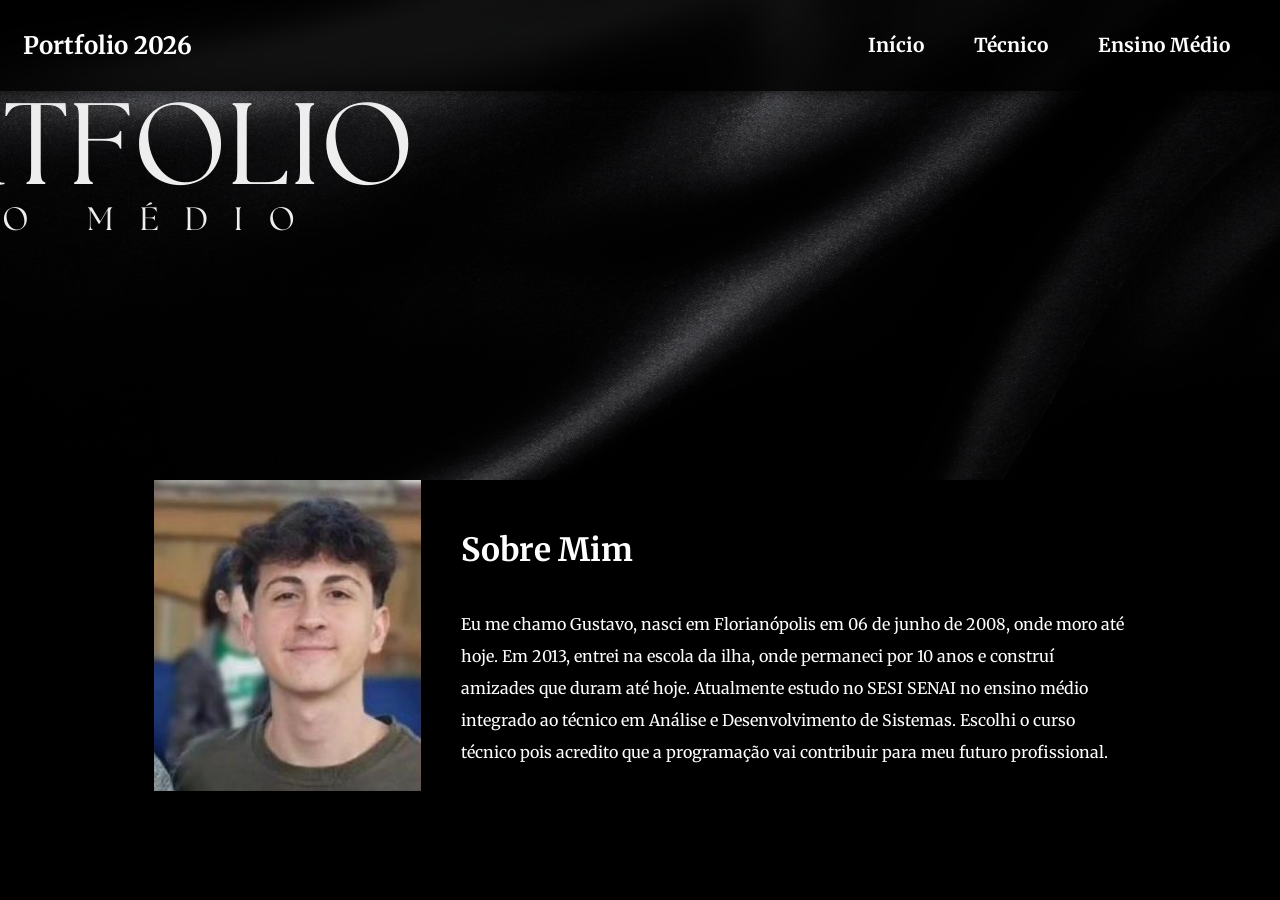
<file: index.html>
<!DOCTYPE html>
<html lang="pt-BR">
<head>
    <meta charset="UTF-8">
    <meta name="viewport" content="width=device-width, initial-scale=1.0">
    <title>Portfolio 2026</title>
    <link rel="stylesheet" href="css/index.css">
</head>
<body>

<header>
    <nav class="barra-nav">

        <h1 class="titulo-nav">Portfolio 2026</h1>

        <div class="menu-nav">

            <div class="item-menu">
                <a href="index.html" class="botao-menu link-menu">Início</a>
            </div>

            <div class="item-menu">
                <button class="botao-menu">Técnico</button>
                <ul class="menu-drop">
                    <li><a href="tecnico-1trim.html#1trim">1º Tri</a></li>
                    <li><a href="tecnico-1trim.html#2trim">2º Tri</a></li>
                    <li><a href="#">3º Tri</a></li>
                </ul>
            </div>

            <div class="item-menu">
                <button class="botao-menu">Ensino Médio</button>
                <ul class="menu-drop">
                    <li><a href="humanas.html">Humanas</a></li>
                    <li><a href="natureza.html">Natureza</a></li>
                    <li><a href="matematica.html">Matemática</a></li>
                    <li><a href="linguagens.html">Linguagens</a></li>
                </ul>
            </div>

        </div>

    </nav>
</header>

<div class="seçao1">

    <div class="retrato-img">
        <img src="imagens/retrato.jpg" alt="">
    </div>

    <div class="seçao1-texto">
        <h2>Sobre Mim</h2>
        <p>
            Eu me chamo Gustavo, nasci em Florianópolis em 06 de junho de 2008, onde moro até hoje.
            Em 2013, entrei na escola da ilha, onde permaneci por 10 anos e construí amizades que
            duram até hoje. Atualmente estudo no SESI SENAI no ensino médio integrado ao técnico
            em Análise e Desenvolvimento de Sistemas. Escolhi o curso técnico pois acredito que
            a programação vai contribuir para meu futuro profissional.
        </p>
    </div>

</div>

<script src="script.js"></script>
</body>
</html>
</file>
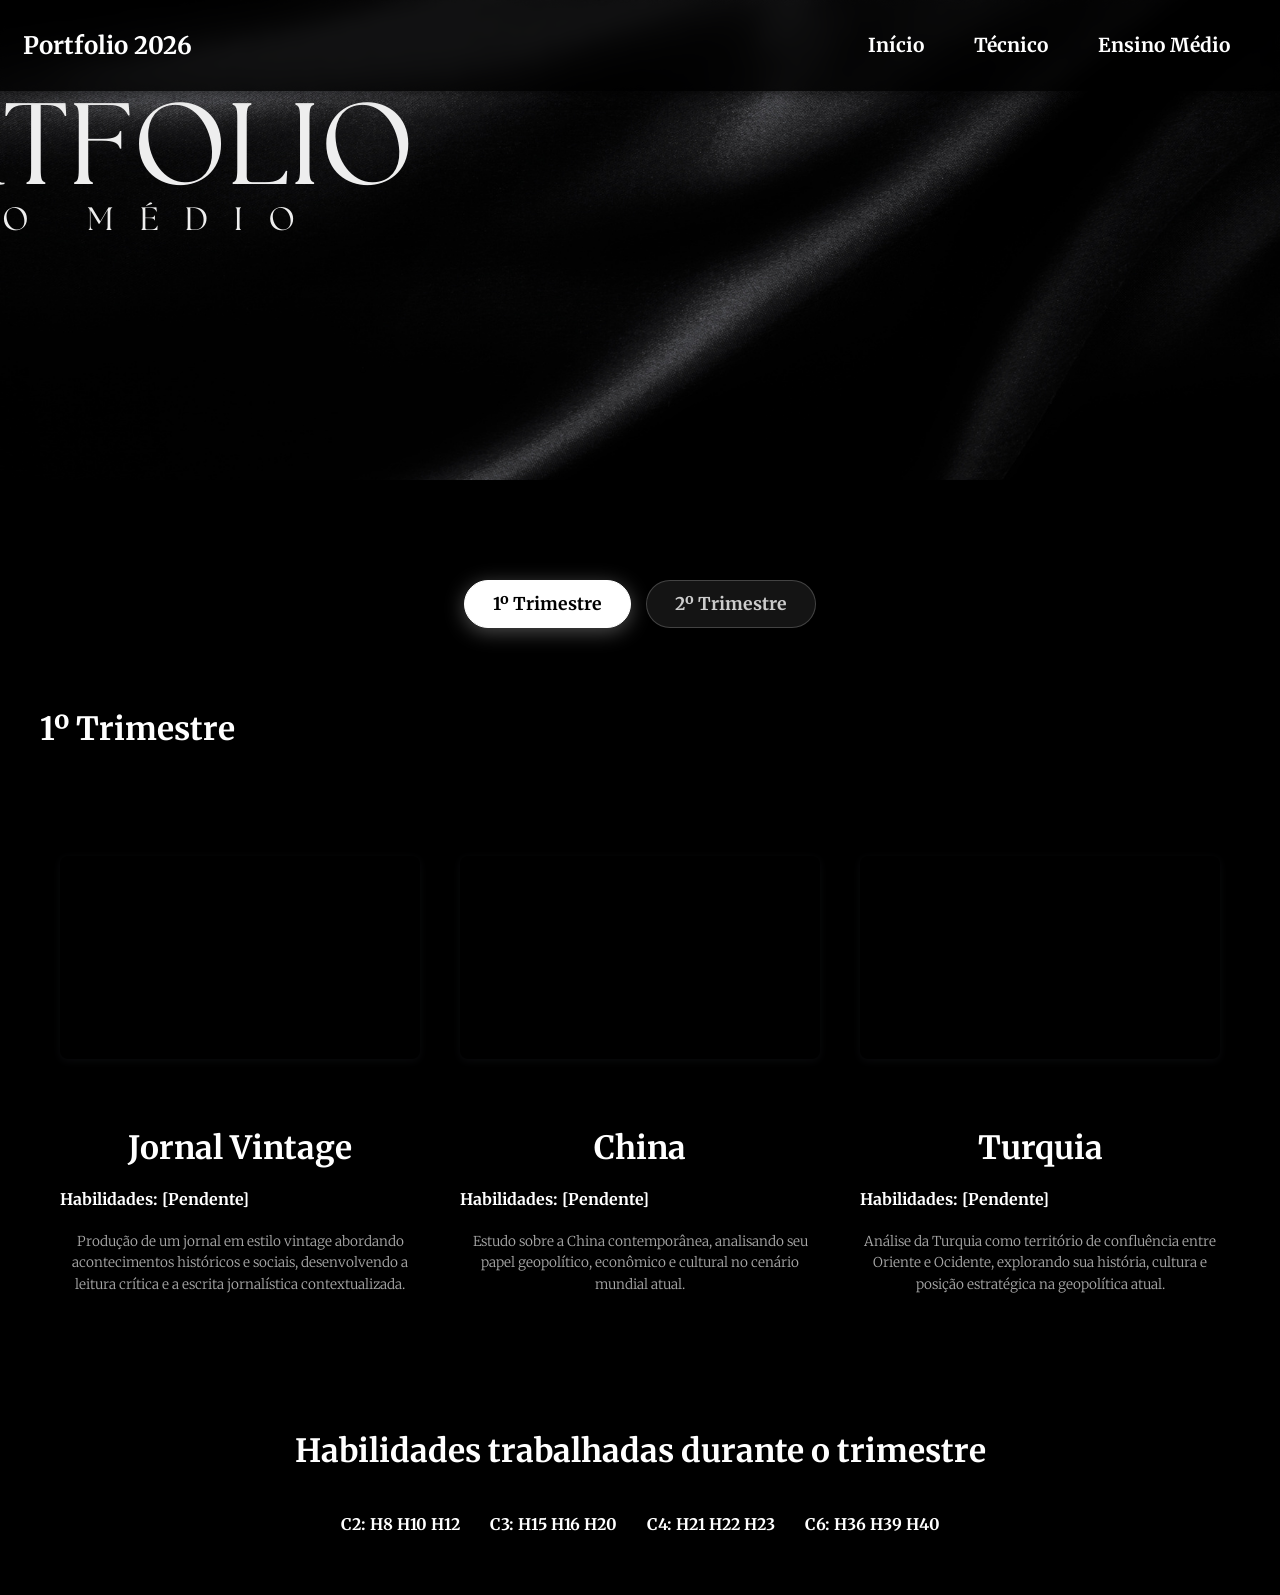
<file: humanas.html>
<!DOCTYPE html>
<html lang="pt-BR">
<head>
    <meta charset="UTF-8">
    <meta name="viewport" content="width=device-width, initial-scale=1.0">
    <title>Portfolio 2026</title>
    <link rel="stylesheet" href="css/materias.css">
</head>
<body>

<header class="topo">
    <nav class="barra-nav">

        <h1 class="titulo-nav">Portfolio 2026</h1>

        <div class="menu-nav">

            <div class="item-menu">
                <a href="index.html" class="botao-menu link-menu">Início</a>
            </div>

            <div class="item-menu">
                <button class="botao-menu">Técnico</button>
                <ul class="menu-drop">
                    <li><a href="tecnico-1trim.html#1trim">1º Tri</a></li>
                    <li><a href="tecnico-1trim.html#2trim">2º Tri</a></li>
                    <li><a href="#">3º Tri</a></li>
                </ul>
            </div>

            <div class="item-menu">
                <button class="botao-menu">Ensino Médio</button>
                <ul class="menu-drop">
                    <li><a href="humanas.html">Humanas</a></li>
                    <li><a href="natureza.html">Natureza</a></li>
                    <li><a href="matematica.html">Matemática</a></li>
                    <li><a href="linguagens.html">Linguagens</a></li>
                </ul>
            </div>

        </div>

    </nav>
</header>

<div class="botoes-trimestre">
    <button class="btn-trimestre ativo" data-trim="1trim" onclick="alternarTrimestre('1trim')">1º Trimestre</button>
    <button class="btn-trimestre" data-trim="2trim" onclick="alternarTrimestre('2trim')">2º Trimestre</button>
</div>

<div id="1trim" class="secao1 conteudo-trimestre ativo">

    <H1 class="secao1-title">1º Trimestre</H1>
    <div class="div-card-flex">

        <div class="card-atividade">
            <div class="atividade-preview">
                <div style="position: relative; width: 100%; height: 0; padding-top: 56.2500%;
                    padding-bottom: 0; box-shadow: 0 2px 8px 0 rgba(63,69,81,0.16); margin-top: 1.6em; margin-bottom: 0.9em; overflow: hidden;
                    border-radius: 8px; will-change: transform;">
                    <iframe loading="lazy" style="position: absolute; width: 100%; height: 100%; top: 0; left: 0; border: none; padding: 0;margin: 0;"
                        src="https://www.canva.com/design/DAHFtKxOrnc/ECmXqIHGo4bfLCRJ1IOGrw/view?embed" allowfullscreen="allowfullscreen" allow="fullscreen">
                    </iframe>
                </div>
            </div>  

            <h1 class="atividade-title">Jornal Vintage</h1>
            <h4 class="atividade-habilidades">Habilidades: [Pendente]</h4>
            <p class="atividade-descricao">Produção de um jornal em estilo vintage abordando acontecimentos históricos e sociais, desenvolvendo a leitura crítica e a escrita jornalística contextualizada.</p>
        </div>

        <div class="card-atividade">
            <div class="atividade-preview">
                <div style="position: relative; width: 100%; height: 0; padding-top: 56.2500%;
                    padding-bottom: 0; box-shadow: 0 2px 8px 0 rgba(63,69,81,0.16); margin-top: 1.6em; margin-bottom: 0.9em; overflow: hidden;
                    border-radius: 8px; will-change: transform;">
                    <iframe loading="lazy" style="position: absolute; width: 100%; height: 100%; top: 0; left: 0; border: none; padding: 0;margin: 0;"
                        src="https://www.canva.com/design/DAHET1Otb-g/S5PzfRVeLGZhXEax3CDQCg/view?embed" allowfullscreen="allowfullscreen" allow="fullscreen">
                    </iframe>
                </div>
            </div>  

            <h1 class="atividade-title">China</h1>
            <h4 class="atividade-habilidades">Habilidades: [Pendente]</h4>
            <p class="atividade-descricao">Estudo sobre a China contemporânea, analisando seu papel geopolítico, econômico e cultural no cenário mundial atual.</p>
        </div>

        <div class="card-atividade">
            <div class="atividade-preview">
                <div style="position: relative; width: 100%; height: 0; padding-top: 56.2500%;
                    padding-bottom: 0; box-shadow: 0 2px 8px 0 rgba(63,69,81,0.16); margin-top: 1.6em; margin-bottom: 0.9em; overflow: hidden;
                    border-radius: 8px; will-change: transform;">
                    <iframe loading="lazy" style="position: absolute; width: 100%; height: 100%; top: 0; left: 0; border: none; padding: 0;margin: 0;"
                        src="https://www.canva.com/design/DAHBHKt0yrU/Rjxf-1J1WYJXRf50hJtH-A/view?embed" allowfullscreen="allowfullscreen" allow="fullscreen">
                    </iframe>
                </div>
            </div>  

            <h1 class="atividade-title">Turquia</h1>
            <h4 class="atividade-habilidades">Habilidades: [Pendente]</h4>
            <p class="atividade-descricao">Análise da Turquia como território de confluência entre Oriente e Ocidente, explorando sua história, cultura e posição estratégica na geopolítica atual.</p>
        </div>

    </div>

    <div class="habilidades-container" style="text-align: center; margin-top: 40px;">
        <h1 class="secao1-title" style="text-align: center; width: 100%;">Habilidades trabalhadas durante o trimestre</h1>
        <div style="display: flex; justify-content: center; gap: 30px; flex-wrap: wrap;">
            <h4 class="atividade-habilidades">C2: H8 H10 H12</h4>
            <h4 class="atividade-habilidades">C3: H15 H16 H20</h4>
            <h4 class="atividade-habilidades">C4: H21 H22 H23</h4>
            <h4 class="atividade-habilidades">C6: H36 H39 H40</h4>
        </div>
    </div>
    
</div>

<div id="2trim" class="secao1 conteudo-trimestre">

    <H1 class="secao1-title">2º Trimestre</H1>
    <div class="div-card-flex">

        <div class="card-atividade">
            <div class="atividade-preview">
                <div style="position: relative; width: 100%; height: 0; padding-top: 56.2500%;
                    padding-bottom: 0; box-shadow: 0 2px 8px 0 rgba(63,69,81,0.16); margin-top: 1.6em; margin-bottom: 0.9em; overflow: hidden;
                    border-radius: 8px; will-change: transform;">
                    <iframe loading="lazy" style="position: absolute; width: 100%; height: 100%; top: 0; left: 0; border: none; padding: 0;margin: 0;"
                        src="https://www.canva.com/design/DAHJu8utPec/OpojvL9YUVkGuH8yeg4rGg/view?embed" allowfullscreen="allowfullscreen" allow="fullscreen">
                    </iframe>
                </div>
            </div>  

            <h1 class="atividade-title">Cinema e Totalitarismo</h1>
            <h4 class="atividade-habilidades">Habilidades: H10, H22, H26, H27</h4>
        </div>

        <div class="card-atividade">
            <div class="atividade-preview">
                <div style="position: relative; width: 100%; height: 0; padding-top: 56.2500%;
                    padding-bottom: 0; box-shadow: 0 2px 8px 0 rgba(63,69,81,0.16); margin-top: 1.6em; margin-bottom: 0.9em; overflow: hidden;
                    border-radius: 8px; will-change: transform;">
                    <iframe loading="lazy" style="position: absolute; width: 100%; height: 100%; top: 0; left: 0; border: none; padding: 0;margin: 0;"
                        src="https://www.canva.com/design/DAHT4nDldAA/S7tOqW0bhEuk_6XEpHBqog/view?embed" allowfullscreen="allowfullscreen" allow="fullscreen">
                    </iframe>
                </div>
            </div>  

            <h1 class="atividade-title">Dossiê Histórico: Blitzkrieg</h1>
            <h4 class="atividade-habilidades">Habilidades: Não mencionado</h4>
        </div>

        <div class="card-atividade">
            <div class="atividade-preview">
                <div style="position: relative; width: 100%; height: 0; padding-top: 56.2500%;
                    padding-bottom: 0; box-shadow: 0 2px 8px 0 rgba(63,69,81,0.16); margin-top: 1.6em; margin-bottom: 0.9em; overflow: hidden;
                    border-radius: 8px; will-change: transform;">
                    <iframe loading="lazy" style="position: absolute; width: 100%; height: 100%; top: 0; left: 0; border: none; padding: 0;margin: 0;"
                        src="https://www.canva.com/design/DAHNA4-uoAs/UTx6Bqvv1ZOo2TZCRl_q_Q/view?embed" allowfullscreen="allowfullscreen" allow="fullscreen">
                    </iframe>
                </div>
            </div>  

            <h1 class="atividade-title">Desumanização dos Idosos</h1>
            <h4 class="atividade-habilidades">Habilidades: Não mencionado</h4>
        </div>

    </div>

    <div class="habilidades-container" style="text-align: center; margin-top: 40px;">
        <h1 class="secao1-title" style="text-align: center; width: 100%;">Habilidades trabalhadas durante o trimestre</h1>
        <div style="display: flex; justify-content: center; gap: 30px; flex-wrap: wrap;">
            <h4 class="atividade-habilidades">H10, H22, H26, H27</h4>
        </div>
    </div>
    
</div>


<script src="script.js"></script>
</body>
</html>
</file>
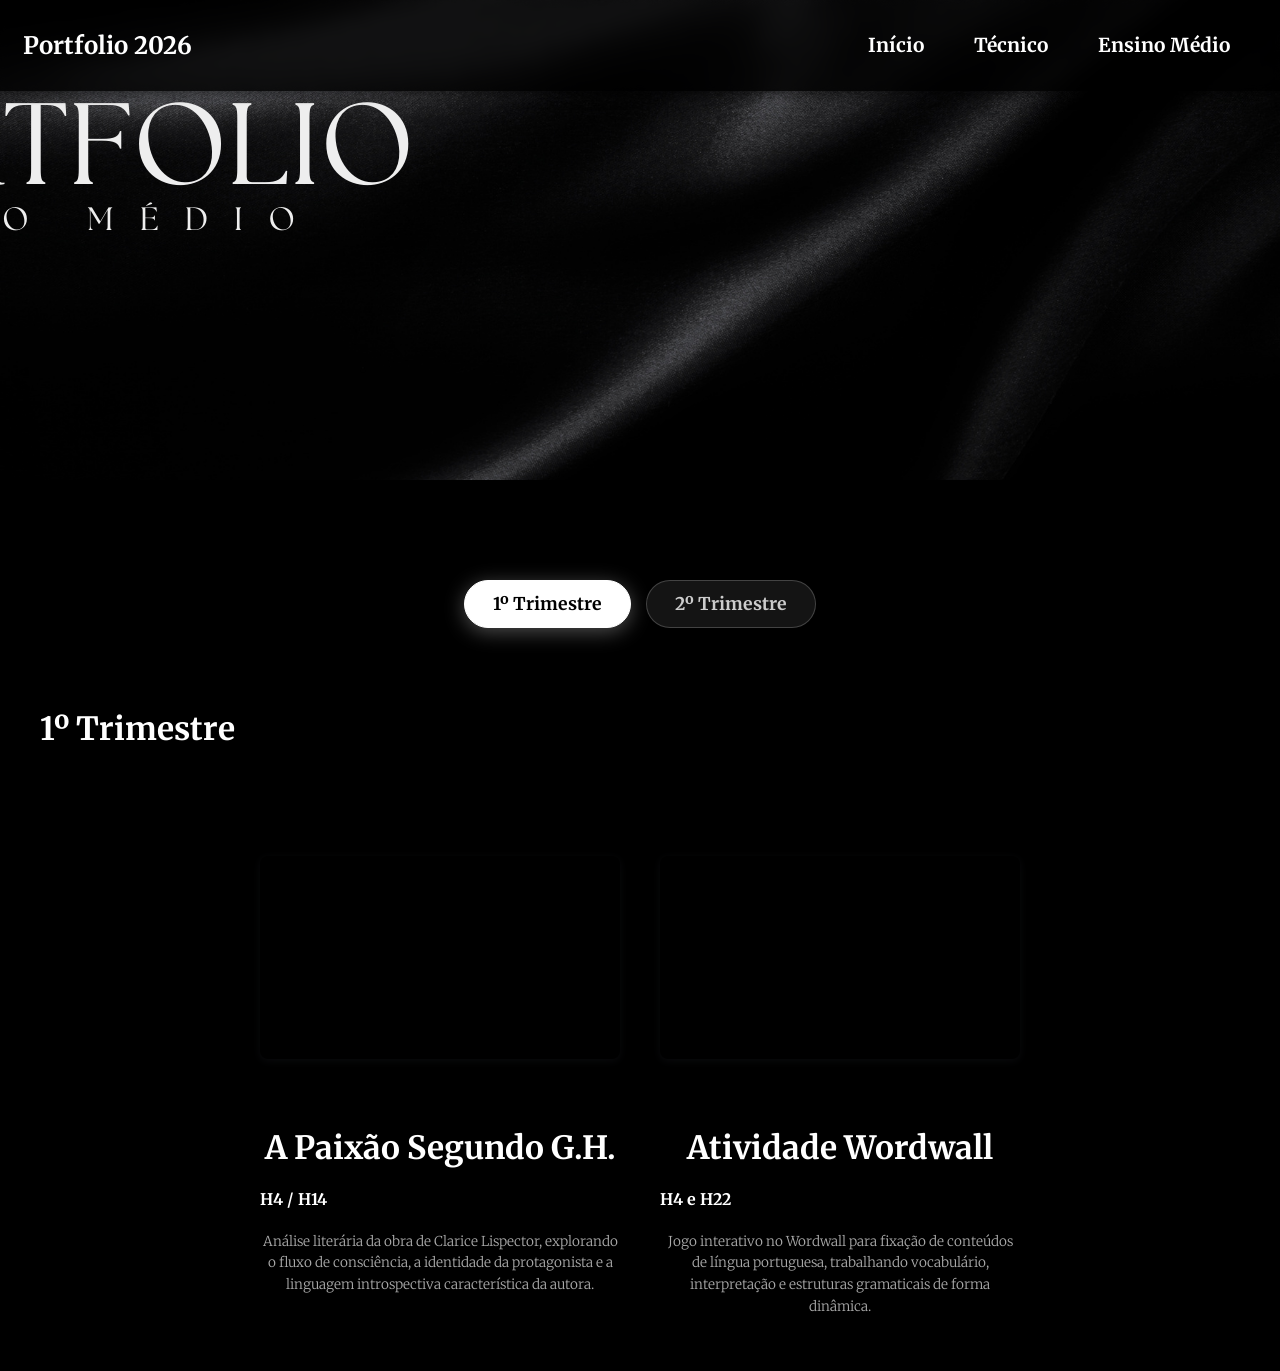
<file: linguagens.html>
<!DOCTYPE html>
<html lang="pt-BR">
<head>
    <meta charset="UTF-8">
    <meta name="viewport" content="width=device-width, initial-scale=1.0">
    <title>Portfolio 2026</title>
    <link rel="stylesheet" href="css/materias.css">
</head>
<body>

<header class="topo">
    <nav class="barra-nav">

        <h1 class="titulo-nav">Portfolio 2026</h1>

        <div class="menu-nav">

            <div class="item-menu">
                <a href="index.html" class="botao-menu link-menu">Início</a>
            </div>

            <div class="item-menu">
                <button class="botao-menu">Técnico</button>
                <ul class="menu-drop">
                    <li><a href="tecnico-1trim.html#1trim">1º Tri</a></li>
                    <li><a href="tecnico-1trim.html#2trim">2º Tri</a></li>
                    <li><a href="#">3º Tri</a></li>
                </ul>
            </div>

            <div class="item-menu">
                <button class="botao-menu">Ensino Médio</button>
                <ul class="menu-drop">
                    <li><a href="humanas.html">Humanas</a></li>
                    <li><a href="natureza.html">Natureza</a></li>
                    <li><a href="matematica.html">Matemática</a></li>
                    <li><a href="linguagens.html">Linguagens</a></li>
                </ul>
            </div>

        </div>

    </nav>
</header>

<div class="botoes-trimestre">
    <button class="btn-trimestre ativo" data-trim="1trim" onclick="alternarTrimestre('1trim')">1º Trimestre</button>
    <button class="btn-trimestre" data-trim="2trim" onclick="alternarTrimestre('2trim')">2º Trimestre</button>
</div>

<div id="1trim" class="secao1 conteudo-trimestre ativo">

    <H1 class="secao1-title">1º Trimestre</H1>
    <div class="div-card-flex">

        <div class="card-atividade">
            <div class="atividade-preview">
                <div style="position: relative; width: 100%; height: 0; padding-top: 56.2500%;
                    padding-bottom: 0; box-shadow: 0 2px 8px 0 rgba(63,69,81,0.16); margin-top: 1.6em; margin-bottom: 0.9em; overflow: hidden;
                    border-radius: 8px; will-change: transform;">
                    <iframe loading="lazy" style="position: absolute; width: 100%; height: 100%; top: 0; left: 0; border: none; padding: 0;margin: 0;"
                        src="https://prezi.com/p/embed/WyBWEv51o7Ne7dY4jYGp/" allowfullscreen="allowfullscreen" allow="fullscreen">
                    </iframe>
                </div>
            </div>  

            <h1 class="atividade-title">A Paixão Segundo G.H.</h1>
            <h4 class="atividade-habilidades">H4 / H14</h4>
            <p class="atividade-descricao">Análise literária da obra de Clarice Lispector, explorando o fluxo de consciência, a identidade da protagonista e a linguagem introspectiva característica da autora.</p>
        </div>

        <div class="card-atividade">
            <div class="atividade-preview">
                <div style="position: relative; width: 100%; height: 0; padding-top: 56.2500%;
                    padding-bottom: 0; box-shadow: 0 2px 8px 0 rgba(63,69,81,0.16); margin-top: 1.6em; margin-bottom: 0.9em; overflow: hidden;
                    border-radius: 8px; will-change: transform;">
                    <iframe loading="lazy" style="position: absolute; width: 100%; height: 100%; top: 0; left: 0; border: none; padding: 0;margin: 0;"
                        src="https://wordwall.net/pt/embed/b580bd06ac784914b9e02abc6f5c4dc8?themeId=1&templateId=3&fontStackId=0" allowfullscreen="allowfullscreen" allow="fullscreen">
                    </iframe>
                </div>
            </div>
            
            <h1 class="atividade-title">Atividade Wordwall</h1>
            <h4 class="atividade-habilidades">H4 e H22</h4>
            <p class="atividade-descricao">Jogo interativo no Wordwall para fixação de conteúdos de língua portuguesa, trabalhando vocabulário, interpretação e estruturas gramaticais de forma dinâmica.</p>
        </div>

    </div>
    
</div>

<div id="2trim" class="secao1 conteudo-trimestre">

    <H1 class="secao1-title">2º Trimestre</H1>
    <div class="div-card-flex">

        <div class="card-atividade">
            <div class="atividade-preview">
                <div style="position: relative; width: 100%; height: 0; padding-top: 56.2500%;
                    padding-bottom: 0; box-shadow: 0 2px 8px 0 rgba(63,69,81,0.16); margin-top: 1.6em; margin-bottom: 0.9em; overflow: hidden;
                    border-radius: 8px; will-change: transform;">
                    <iframe loading="lazy" style="position: absolute; width: 100%; height: 100%; top: 0; left: 0; border: none; padding: 0;margin: 0;"
                        src="https://www.canva.com/design/DAHKw-Uoar4/z2ATAQeM3hH3eMClzwdSlg/view?embed" allowfullscreen="allowfullscreen" allow="fullscreen">
                    </iframe>
                </div>
            </div>  

            <h1 class="atividade-title">Videomanifesto</h1>
            <h4 class="atividade-habilidades">Habilidades: H3</h4>
            <p class="atividade-descricao">Criação de um manifesto contemporâneo em vídeo sobre temas atuais de relevância social, transformando reflexões e posicionamentos críticos em uma produção audiovisual.</p>
        </div>

        <div class="card-atividade">
            <div class="atividade-preview" style="margin-top: 1.6em; margin-bottom: 0.9em; box-shadow: 0 2px 8px 0 rgba(63,69,81,0.16); border-radius: 8px; overflow: hidden; height: 202px; background: linear-gradient(135deg, #1e2430 0%, #11151c 100%); display: flex; flex-direction: column; align-items: center; justify-content: center; border: 1px solid rgba(255,255,255,0.1);">
                <span style="color: #94a3b8; font-size: 0.85em; font-weight: bold; margin-bottom: 12px; text-transform: uppercase; letter-spacing: 1px;">Desempenho na Redação</span>
                <div style="background: rgba(255,255,255,0.95); padding: 10px 22px; border-radius: 30px; box-shadow: 0 4px 15px rgba(0,0,0,0.3); display: flex; align-items: center; justify-content: center;">
                    <img src="imagens/redacao-enem.png" alt="Nota Redação Modelo ENEM 800/1000" style="max-height: 48px; width: auto; display: block;">
                </div>
                <span style="color: #4ade80; font-size: 0.85em; font-weight: bold; margin-top: 12px;">Pontuação: 800 / 1000</span>
            </div>  

            <h1 class="atividade-title">Redação Modelo ENEM</h1>
            <h4 class="atividade-habilidades">Habilidades: H22</h4>
            <p class="atividade-descricao">Produção de texto dissertativo-argumentativo estruturado nos critérios e competências avaliativas do ENEM, desenvolvendo argumentação consistente e proposta de intervenção detalhada.</p>
        </div>

        <div class="card-atividade">
            <div class="atividade-preview" style="height: auto;">
                <div style="position: relative; width: 100%; height: 0; padding-top: 100.0000%;
                    padding-bottom: 0; box-shadow: 0 2px 8px 0 rgba(63,69,81,0.16); margin-top: 1.6em; margin-bottom: 0.9em; overflow: hidden;
                    border-radius: 8px; will-change: transform;">
                    <iframe loading="lazy" style="position: absolute; width: 100%; height: 100%; top: 0; left: 0; border: none; padding: 0;margin: 0;"
                        src="https://www.canva.com/design/DAHTlhQuY2s/CwT_xGHX03KLbVNCMYv1aw/view?embed" allowfullscreen="allowfullscreen" allow="fullscreen">
                    </iframe>
                </div>
            </div>  

            <h1 class="atividade-title">Inglês: "Que tipo de arte você consome?"</h1>
            <h4 class="atividade-habilidades">Habilidades: H25</h4>
            <p class="atividade-descricao">Atividade e apresentação em língua inglesa explorando preferências culturais e manifestações artísticas contemporâneas, desenvolvendo vocabulário e expressão oral.</p>
        </div>

    </div>
    
</div>


<script src="script.js"></script>
</body>
</html>
</file>
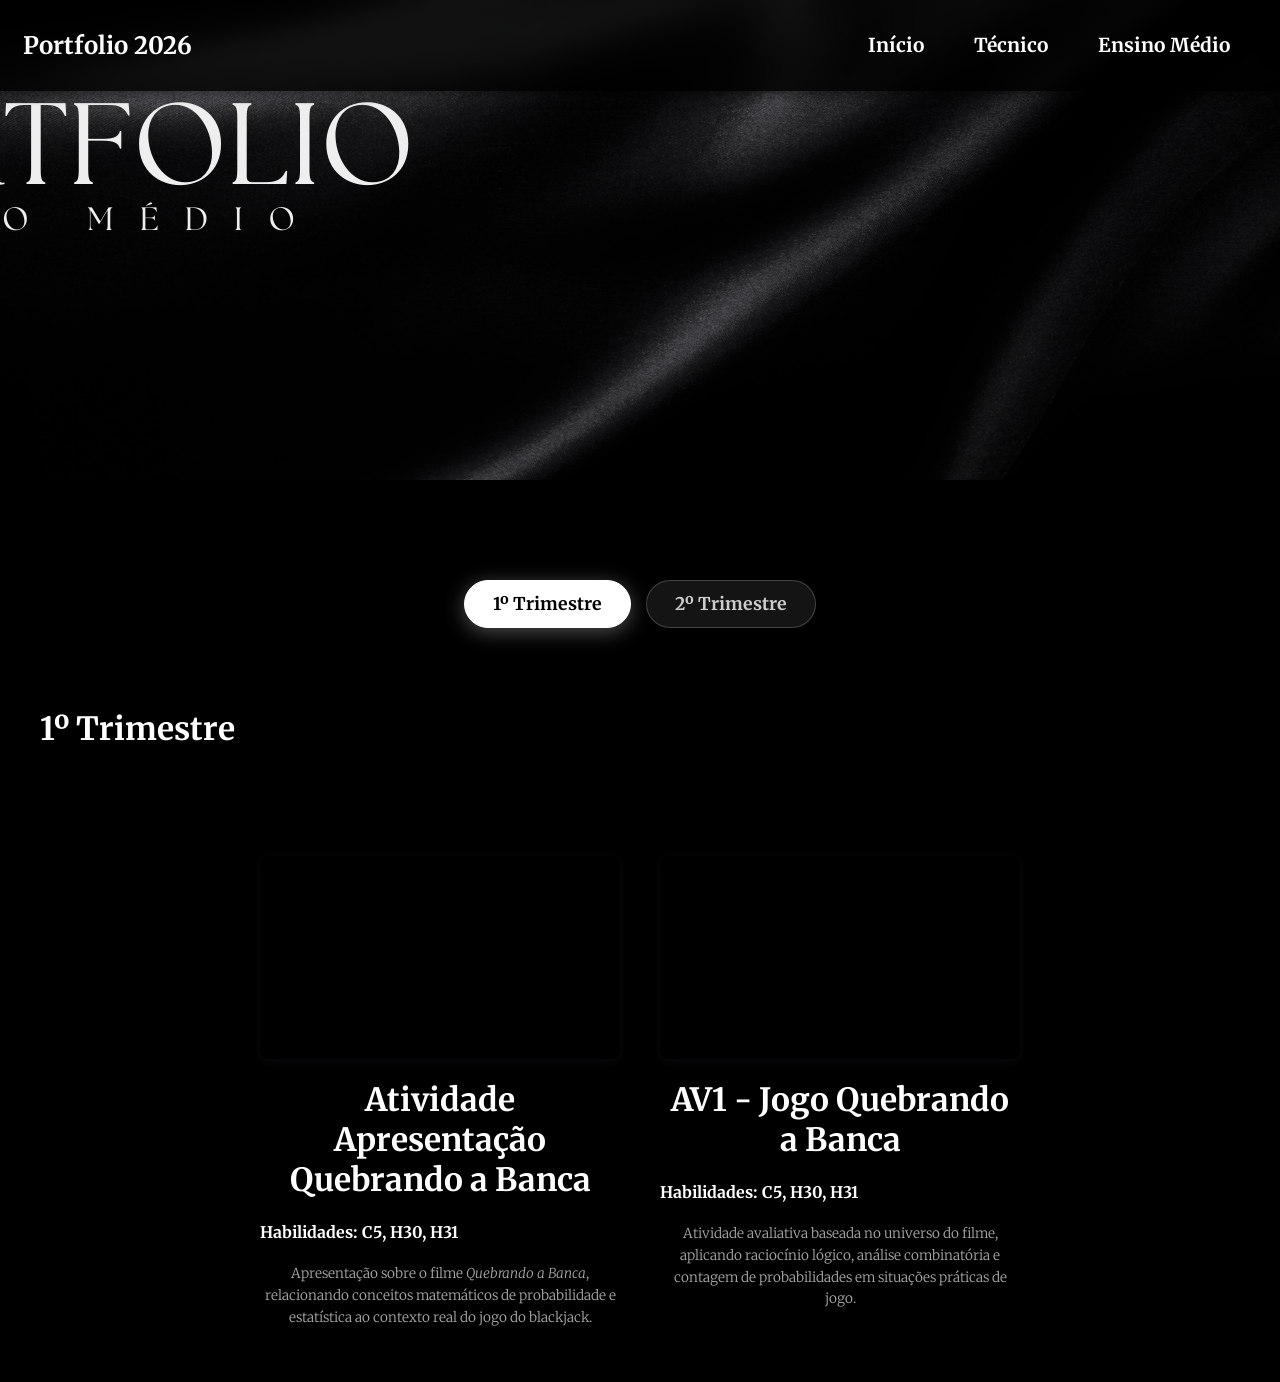
<file: matematica.html>
<!DOCTYPE html>
<html lang="pt-BR">
<head>
    <meta charset="UTF-8">
    <meta name="viewport" content="width=device-width, initial-scale=1.0">
    <title>Portfolio 2026</title>
    <link rel="stylesheet" href="css/materias.css">
</head>
<body>

<header class="topo">
    <nav class="barra-nav">

        <h1 class="titulo-nav">Portfolio 2026</h1>

        <div class="menu-nav">

            <div class="item-menu">
                <a href="index.html" class="botao-menu link-menu">Início</a>
            </div>

            <div class="item-menu">
                <button class="botao-menu">Técnico</button>
                <ul class="menu-drop">
                    <li><a href="tecnico-1trim.html#1trim">1º Tri</a></li>
                    <li><a href="tecnico-1trim.html#2trim">2º Tri</a></li>
                    <li><a href="#">3º Tri</a></li>
                </ul>
            </div>

            <div class="item-menu">
                <button class="botao-menu">Ensino Médio</button>
                <ul class="menu-drop">
                    <li><a href="humanas.html">Humanas</a></li>
                    <li><a href="natureza.html">Natureza</a></li>
                    <li><a href="matematica.html">Matemática</a></li>
                    <li><a href="linguagens.html">Linguagens</a></li>
                </ul>
            </div>

        </div>

    </nav>
</header>

<div class="botoes-trimestre">
    <button class="btn-trimestre ativo" data-trim="1trim" onclick="alternarTrimestre('1trim')">1º Trimestre</button>
    <button class="btn-trimestre" data-trim="2trim" onclick="alternarTrimestre('2trim')">2º Trimestre</button>
</div>

<div id="1trim" class="secao1 conteudo-trimestre ativo">

    <H1 class="secao1-title">1º Trimestre</H1>
    <div class="div-card-flex">

        <div class="card-atividade">
            <div class="atividade-preview" style="position: relative; width: 100%; height: 0; padding-top: 56.2500%; padding-bottom: 0; box-shadow: 0 2px 8px 0 rgba(63,69,81,0.16); margin-top: 1.6em; margin-bottom: 0.9em; overflow: hidden; border-radius: 8px; will-change: transform;">
                <iframe loading="lazy" style="position: absolute; width: 100%; height: 100%; top: 0; left: 0; border: none; padding: 0; margin: 0;"
                    src="https://www.canva.com/design/DAHHBHvYKWY/JEnXx2cLpBYjiaGHa0CPzA/view?embed" allowfullscreen="allowfullscreen" allow="fullscreen">
                </iframe>
            </div>

            <h1 class="atividade-title">Atividade Apresentação Quebrando a Banca</h1>
            <h4 class="atividade-habilidades">Habilidades: C5, H30, H31</h4>
            <p class="atividade-descricao">Apresentação sobre o filme <em>Quebrando a Banca</em>, relacionando conceitos matemáticos de probabilidade e estatística ao contexto real do jogo do blackjack.</p>
        </div>

        <div class="card-atividade">
            <div class="atividade-preview" style="position: relative; width: 100%; height: 0; padding-top: 56.2500%; padding-bottom: 0; box-shadow: 0 2px 8px 0 rgba(63,69,81,0.16); margin-top: 1.6em; margin-bottom: 0.9em; overflow: hidden; border-radius: 8px; will-change: transform;">
                <iframe loading="lazy" style="position: absolute; width: 100%; height: 100%; top: 0; left: 0; border: none; padding: 0; margin: 0;"
                    src="https://www.canva.com/design/DAHJ7UeoxR8/d1uYZODWNQuXEvV__W56BA/view?embed" allowfullscreen="allowfullscreen" allow="fullscreen">
                </iframe>
            </div>

            <h1 class="atividade-title">AV1 - Jogo Quebrando a Banca</h1>
            <h4 class="atividade-habilidades">Habilidades: C5, H30, H31</h4>
            <p class="atividade-descricao">Atividade avaliativa baseada no universo do filme, aplicando raciocínio lógico, análise combinatória e contagem de probabilidades em situações práticas de jogo.</p>
        </div>

    </div>
    
</div>

<div id="2trim" class="secao1 conteudo-trimestre">

    <H1 class="secao1-title">2º Trimestre</H1>
    <div class="div-card-flex">

        <div class="card-atividade">
            <div class="atividade-preview">
                <div style="position: relative; width: 100%; height: 0; padding-top: 56.2500%;
                    padding-bottom: 0; box-shadow: 0 2px 8px 0 rgba(63,69,81,0.16); margin-top: 1.6em; margin-bottom: 0.9em; overflow: hidden;
                    border-radius: 8px; will-change: transform;">
                    <iframe loading="lazy" style="position: absolute; width: 100%; height: 100%; top: 0; left: 0; border: none; padding: 0;margin: 0;"
                        src="https://www.canva.com/design/DAHTlShWgRI/obp09D997BZm6TTVACIxCQ/view?embed" allowfullscreen="allowfullscreen" allow="fullscreen">
                    </iframe>
                </div>
            </div>  

            <h1 class="atividade-title">Detetives de Dados: Transporte Público</h1>
            <h4 class="atividade-habilidades">Habilidades: C4: H27, H28, H29</h4>
            <p class="atividade-descricao">Pesquisa e análise estatística sobre as opiniões da comunidade a respeito do transporte público, aplicando coleta, organização e interpretação de dados.</p>
        </div>

    </div>
    
</div>


<script src="script.js"></script>
</body>
</html>
</file>
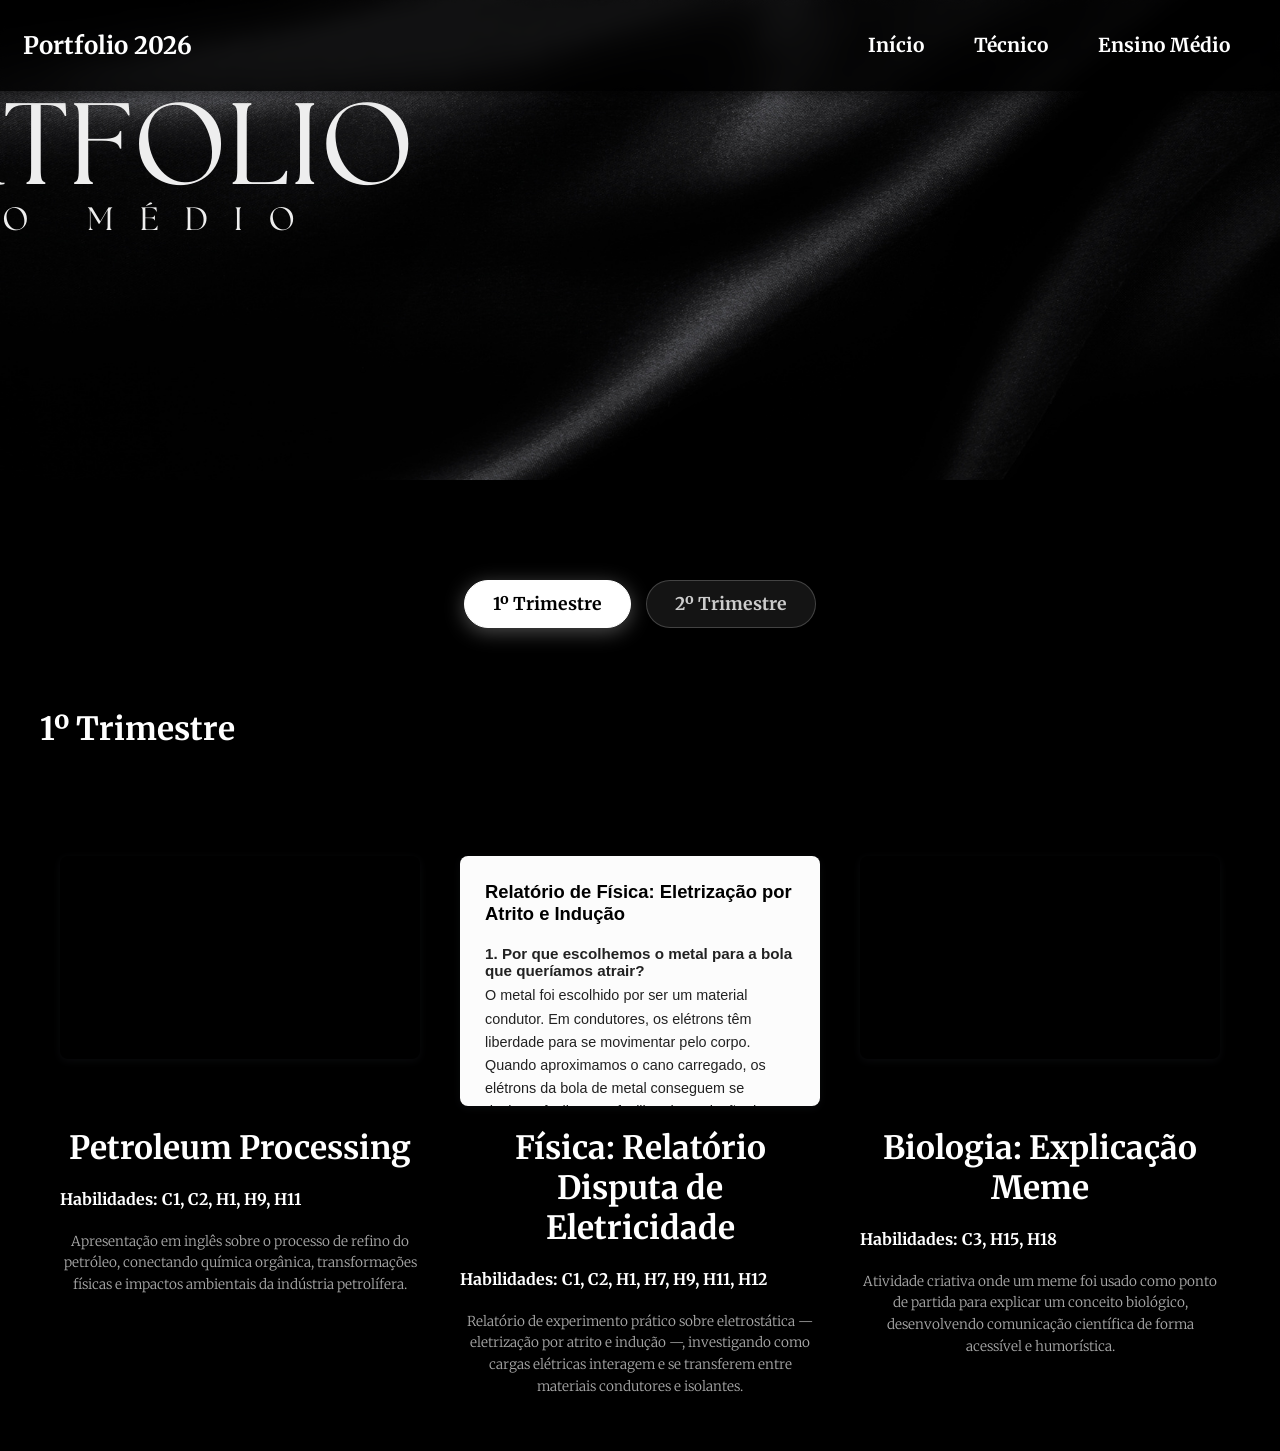
<file: natureza.html>
<!DOCTYPE html>
<html lang="pt-BR">
<head>
    <meta charset="UTF-8">
    <meta name="viewport" content="width=device-width, initial-scale=1.0">
    <title>Portfolio 2026</title>
    <link rel="stylesheet" href="css/materias.css">
</head>
<body>

<header class="topo">
    <nav class="barra-nav">

        <h1 class="titulo-nav">Portfolio 2026</h1>

        <div class="menu-nav">

            <div class="item-menu">
                <a href="index.html" class="botao-menu link-menu">Início</a>
            </div>

            <div class="item-menu">
                <button class="botao-menu">Técnico</button>
                <ul class="menu-drop">
                    <li><a href="tecnico-1trim.html#1trim">1º Tri</a></li>
                    <li><a href="tecnico-1trim.html#2trim">2º Tri</a></li>
                    <li><a href="#">3º Tri</a></li>
                </ul>
            </div>

            <div class="item-menu">
                <button class="botao-menu">Ensino Médio</button>
                <ul class="menu-drop">
                    <li><a href="humanas.html">Humanas</a></li>
                    <li><a href="natureza.html">Natureza</a></li>
                    <li><a href="matematica.html">Matemática</a></li>
                    <li><a href="linguagens.html">Linguagens</a></li>
                </ul>
            </div>

        </div>

    </nav>
</header>

<div class="botoes-trimestre">
    <button class="btn-trimestre ativo" data-trim="1trim" onclick="alternarTrimestre('1trim')">1º Trimestre</button>
    <button class="btn-trimestre" data-trim="2trim" onclick="alternarTrimestre('2trim')">2º Trimestre</button>
</div>

<div id="1trim" class="secao1 conteudo-trimestre ativo">

    <H1 class="secao1-title">1º Trimestre</H1>
    <div class="div-card-flex">

        <div class="card-atividade">
            <div class="atividade-preview">
                <div style="position: relative; width: 100%; height: 0; padding-top: 56.2500%;
                    padding-bottom: 0; box-shadow: 0 2px 8px 0 rgba(63,69,81,0.16); margin-top: 1.6em; margin-bottom: 0.9em; overflow: hidden;
                    border-radius: 8px; will-change: transform;">
                    <iframe loading="lazy" style="position: absolute; width: 100%; height: 100%; top: 0; left: 0; border: none; padding: 0;margin: 0;"
                        src="https://www.canva.com/design/DAHIPrkKF2U/T1swdW1ViSS6EWkdP8o5wQ/view?embed" allowfullscreen="allowfullscreen" allow="fullscreen">
                    </iframe>
                </div>
            </div>  

            <h1 class="atividade-title">Petroleum Processing</h1>
            <h4 class="atividade-habilidades">Habilidades: C1, C2, H1, H9, H11</h4>
            <p class="atividade-descricao">Apresentação em inglês sobre o processo de refino do petróleo, conectando química orgânica, transformações físicas e impactos ambientais da indústria petrolífera.</p>
        </div>

        <div class="card-atividade">
            <div class="atividade-preview" style="margin-top: 1.6em; margin-bottom: 0.9em; box-shadow: 0 2px 8px 0 rgba(63,69,81,0.16); border-radius: 8px; overflow: hidden; background-color: #fcfcfc;">
                <div style="width: 100%; height: 100%; overflow-y: auto; padding: 25px; box-sizing: border-box; color: #222; text-align: left; font-family: 'Segoe UI', Tahoma, Geneva, Verdana, sans-serif;">
                    <h2 style="font-size: 1.15em; margin-top: 0; margin-bottom: 20px; color: #000;">Relatório de Física: Eletrização por Atrito e Indução</h2>
                    
                    <p style="font-weight: bold; font-size: 0.95em; margin-top: 15px; margin-bottom: 5px;">1. Por que escolhemos o metal para a bola que queríamos atrair?</p>
                    <p style="font-size: 0.9em; line-height: 1.6; margin-top: 0;">O metal foi escolhido por ser um material condutor. Em condutores, os elétrons têm liberdade para se movimentar pelo corpo. Quando aproximamos o cano carregado, os elétrons da bola de metal conseguem se deslocar facilmente, facilitando a criação de polos de carga (polarização), o que torna a força de atração muito mais intensa do que em materiais isolantes.</p>
                    
                    <p style="font-weight: bold; font-size: 0.95em; margin-top: 20px; margin-bottom: 5px;">2. Por que o metal foi atraído e não repelido pelo cano?</p>
                    <p style="font-size: 0.9em; line-height: 1.6; margin-top: 0;">Isso aconteceu devido ao fenômeno da indução eletrostática.</p>
                    <ul style="font-size: 0.9em; line-height: 1.6; padding-left: 20px; margin-top: 10px;">
                        <li>Ao aproximar o cano (carregado, por exemplo, negativamente) da bola (que estava neutra), as cargas negativas da bola foram repelidas para o lado oposto.</li>
                        <li>Isso deixou o lado da bola mais próximo ao cano com cargas positivas.</li>
                        <li>Como cargas opostas se atraem, a força de atração entre o cano (-) e a face próxima da bola (+) foi maior que a repulsão da face distante, resultando no movimento de atração.</li>
                    </ul>
                    
                    <p style="font-weight: bold; font-size: 0.95em; margin-top: 20px; margin-bottom: 5px;">3. Por que o cano estava eletrizado?</p>
                    <p style="font-size: 0.9em; line-height: 1.6; margin-top: 0;">O cano estava eletrizado devido ao processo de eletrização por atrito. Ao... <em>(texto continua)</em></p>
                </div>
            </div>  

            <h1 class="atividade-title">Física: Relatório Disputa de Eletricidade</h1>
            <h4 class="atividade-habilidades">Habilidades: C1, C2, H1, H7, H9, H11, H12</h4>
            <p class="atividade-descricao">Relatório de experimento prático sobre eletrostática — eletrização por atrito e indução —, investigando como cargas elétricas interagem e se transferem entre materiais condutores e isolantes.</p>
        </div>

        <div class="card-atividade">
            <div class="atividade-preview">
                <div style="position: relative; width: 100%; height: 0; padding-top: 56.2500%;
                    padding-bottom: 0; box-shadow: 0 2px 8px 0 rgba(63,69,81,0.16); margin-top: 1.6em; margin-bottom: 0.9em; overflow: hidden;
                    border-radius: 8px; will-change: transform;">
                    <iframe loading="lazy" style="position: absolute; width: 100%; height: 100%; top: 0; left: 0; border: none; padding: 0;margin: 0;"
                        src="https://www.canva.com/design/DAHJvEW2g1U/RCiAms-bCYupWg7QsBv-Zw/view?embed" allowfullscreen="allowfullscreen" allow="fullscreen">
                    </iframe>
                </div>
            </div>  

            <h1 class="atividade-title">Biologia: Explicação Meme</h1>
            <h4 class="atividade-habilidades">Habilidades: C3, H15, H18</h4>
            <p class="atividade-descricao">Atividade criativa onde um meme foi usado como ponto de partida para explicar um conceito biológico, desenvolvendo comunicação científica de forma acessível e humorística.</p>
        </div>

        
    </div>
    
</div>

<div id="2trim" class="secao1 conteudo-trimestre">

    <H1 class="secao1-title">2º Trimestre</H1>
    <div class="div-card-flex">

        <div class="card-atividade">
            <div class="atividade-preview">
                <div style="position: relative; width: 100%; height: 0; padding-top: 56.2500%;
                    padding-bottom: 0; box-shadow: 0 2px 8px 0 rgba(63,69,81,0.16); margin-top: 1.6em; margin-bottom: 0.9em; overflow: hidden;
                    border-radius: 8px; will-change: transform;">
                    <iframe loading="lazy" style="position: absolute; width: 100%; height: 100%; top: 0; left: 0; border: none; padding: 0;margin: 0;"
                        src="https://www.canva.com/design/DAHMvd-uWlU/4_dKDDpaYHG70tmn9VtsBQ/view?embed" allowfullscreen="allowfullscreen" allow="fullscreen">
                    </iframe>
                </div>
            </div>  

            <h1 class="atividade-title">Baterias de Íons de Lítio</h1>
            <h4 class="atividade-habilidades">Habilidades: C2: H7, H9, H10</h4>
            <p class="atividade-descricao">Seminário sobre estequiometria e produção de materiais para baterias de íons de lítio, explorando cálculos químicos, reações e tecnologias energéticas.</p>
        </div>

        <div class="card-atividade">
            <div class="atividade-preview" style="margin-top: 1.6em; margin-bottom: 0.9em; box-shadow: 0 2px 8px 0 rgba(63,69,81,0.16); border-radius: 8px; overflow: hidden; height: 202px;">
                <a href="https://portfolio-eletroqu-mica.vercel.app" target="_blank" rel="noopener noreferrer">
                    <img src="imagens/portfolio-eletroquimica.png" alt="Portfolio Eletroquímica" style="width: 100%; height: 100%; object-fit: cover; border-radius: 8px; display: block;">
                </a>
            </div>  

            <h1 class="atividade-title">Portfolio Eletroquímica</h1>
            <h4 class="atividade-habilidades">Habilidades: C2: H7, H9, H10</h4>
            <p class="atividade-descricao">Website interativo desenvolvido sobre eletroquímica e reações de oxirredução, explorando como a energia química se transforma em energia elétrica e suas aplicações práticas.</p>
            <div style="text-align: center; margin-top: 15px;">
                <a href="https://portfolio-eletroqu-mica.vercel.app" target="_blank" rel="noopener noreferrer" class="btn-github">
                    <svg width="18" height="18" viewBox="0 0 24 24" fill="none" stroke="currentColor" stroke-width="2" stroke-linecap="round" stroke-linejoin="round" style="vertical-align: middle; margin-right: 8px;"><path d="M18 13v6a2 2 0 0 1-2 2H5a2 2 0 0 1-2-2V8a2 2 0 0 1 2-2h6"></path><polyline points="15 3 21 3 21 9"></polyline><line x1="10" y1="14" x2="21" y2="3"></line></svg>
                    Acessar Website
                </a>
            </div>
        </div>

        <div class="card-atividade">
            <div class="atividade-preview" style="height: auto;">
                <div style="position: relative; width: 100%; height: 0; padding-top: 141.8919%;
                    padding-bottom: 0; box-shadow: 0 2px 8px 0 rgba(63,69,81,0.16); margin-top: 1.6em; margin-bottom: 0.9em; overflow: hidden;
                    border-radius: 8px; will-change: transform;">
                    <iframe loading="lazy" style="position: absolute; width: 100%; height: 100%; top: 0; left: 0; border: none; padding: 0;margin: 0;"
                        src="https://www.canva.com/design/DAHSvIgnWUs/_Qas44lNa_qjq2WVAVjHwg/view?embed" allowfullscreen="allowfullscreen" allow="fullscreen">
                    </iframe>
                </div>
            </div>  

            <h1 class="atividade-title">Cartilha Eletricidade</h1>
            <h4 class="atividade-habilidades">Habilidades: C1: H3, H4 | C2: H12 | C4: H23</h4>
            <p class="atividade-descricao">Cartilha informativa e educativa sobre conceitos fundamentais de eletricidade, circuitos elétricos, segurança e suas aplicações práticas no cotidiano.</p>
        </div>

        <div class="card-atividade">
            <div class="atividade-preview" style="margin-top: 1.6em; margin-bottom: 0.9em; box-shadow: 0 2px 8px 0 rgba(63,69,81,0.16); border-radius: 8px; overflow: hidden; height: 202px;">
                <a href="https://drive.google.com/drive/u/0/folders/13zhFb4JNZnQZQtVq0saU81Hbfxxy0qFq" target="_blank" rel="noopener noreferrer">
                    <img src="imagens/mural-interativo.jpg" alt="Mural Interativo: Meio Ambiente e Saúde" style="width: 100%; height: 100%; object-fit: cover; border-radius: 8px; display: block;">
                </a>
            </div>  

            <h1 class="atividade-title">Mural Interativo</h1>
            <h4 class="atividade-habilidades">Habilidades: C1, C2, C4: H1, H4, H11, H12, H23</h4>
            <p class="atividade-descricao">Exposição interativa desenvolvida sobre a relação direta entre meio ambiente e saúde pública, integrando pesquisa científica, prevenção e conscientização comunitária.</p>
            <div style="text-align: center; margin-top: 15px;">
                <a href="https://drive.google.com/drive/u/0/folders/13zhFb4JNZnQZQtVq0saU81Hbfxxy0qFq" target="_blank" rel="noopener noreferrer" class="btn-github">
                    <svg width="18" height="18" viewBox="0 0 24 24" fill="none" stroke="currentColor" stroke-width="2" stroke-linecap="round" stroke-linejoin="round" style="vertical-align: middle; margin-right: 8px;"><path d="M22 19a2 2 0 0 1-2 2H4a2 2 0 0 1-2-2V5a2 2 0 0 1 2-2h5l2 3h9a2 2 0 0 1 2 2z"></path></svg>
                    Ver Fotos no Drive
                </a>
            </div>
        </div>

    </div>
    
</div>


<script src="script.js"></script>
</body>
</html>
</file>
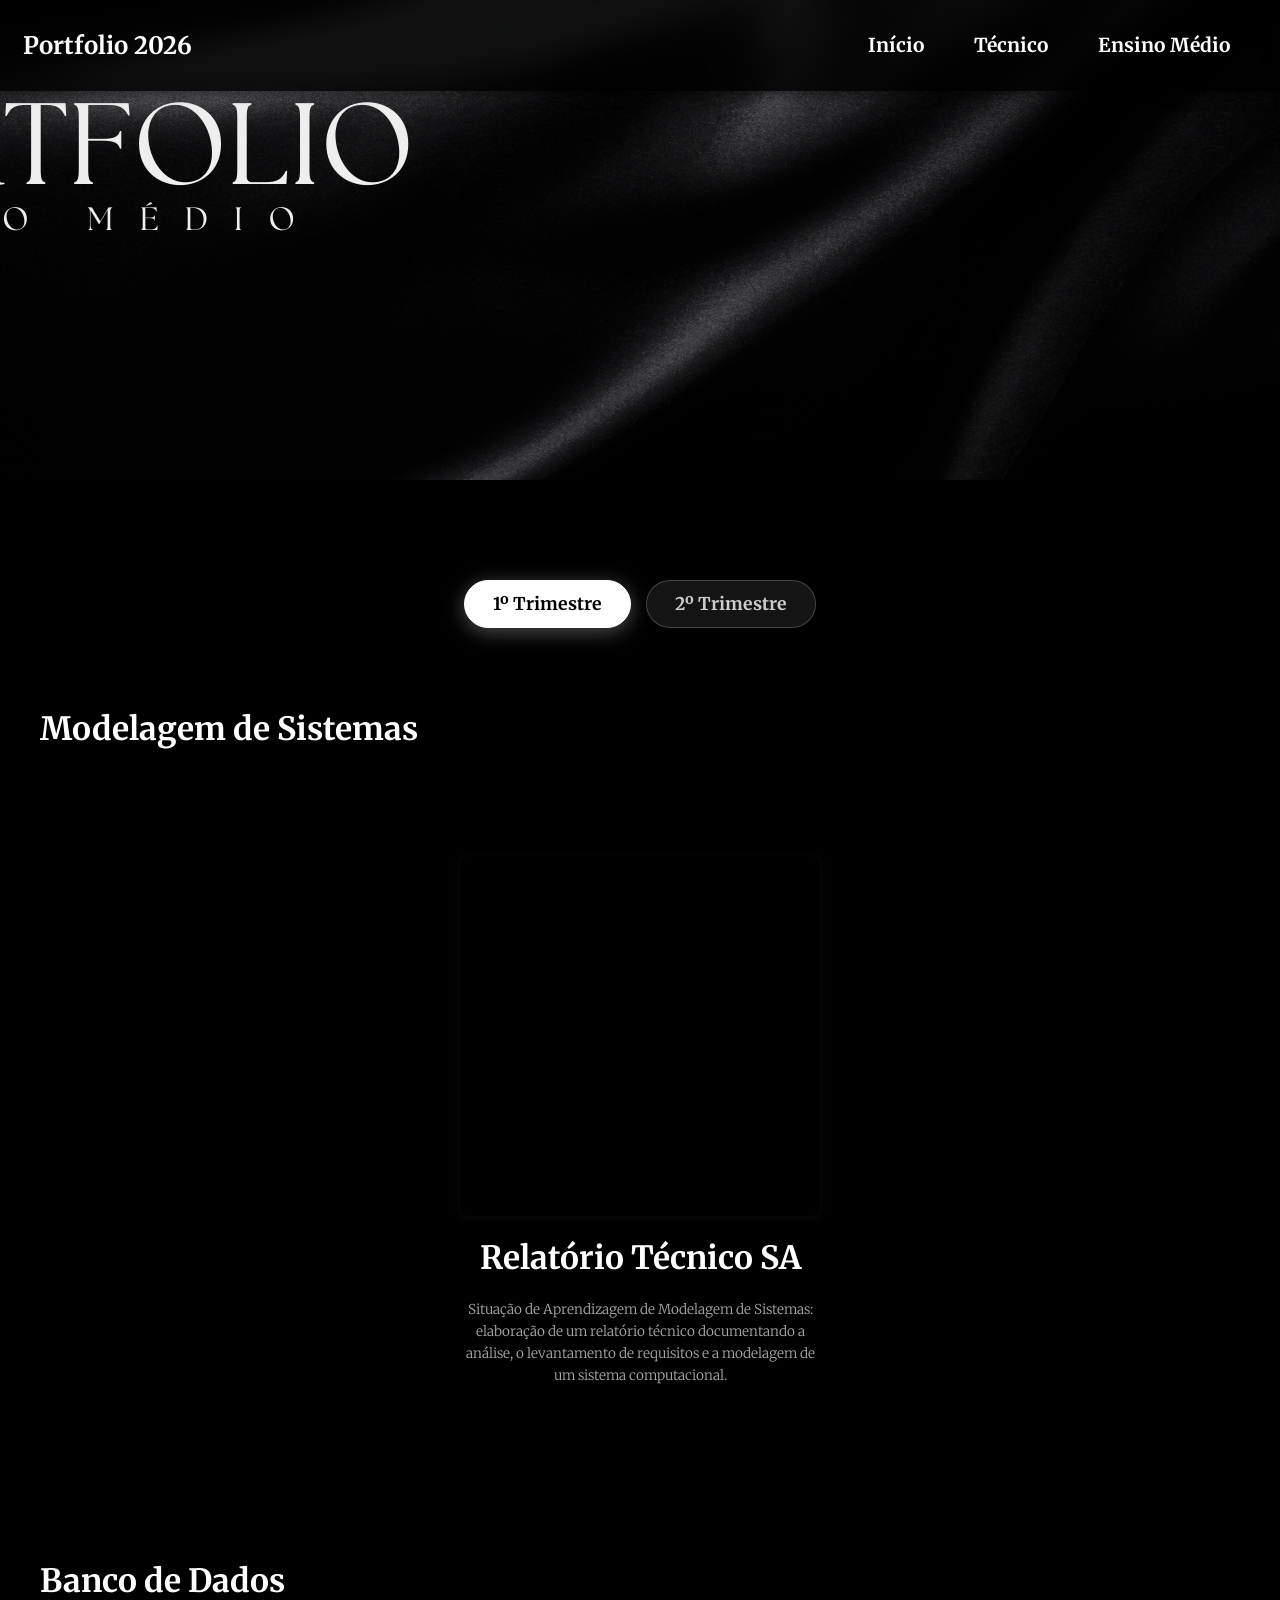
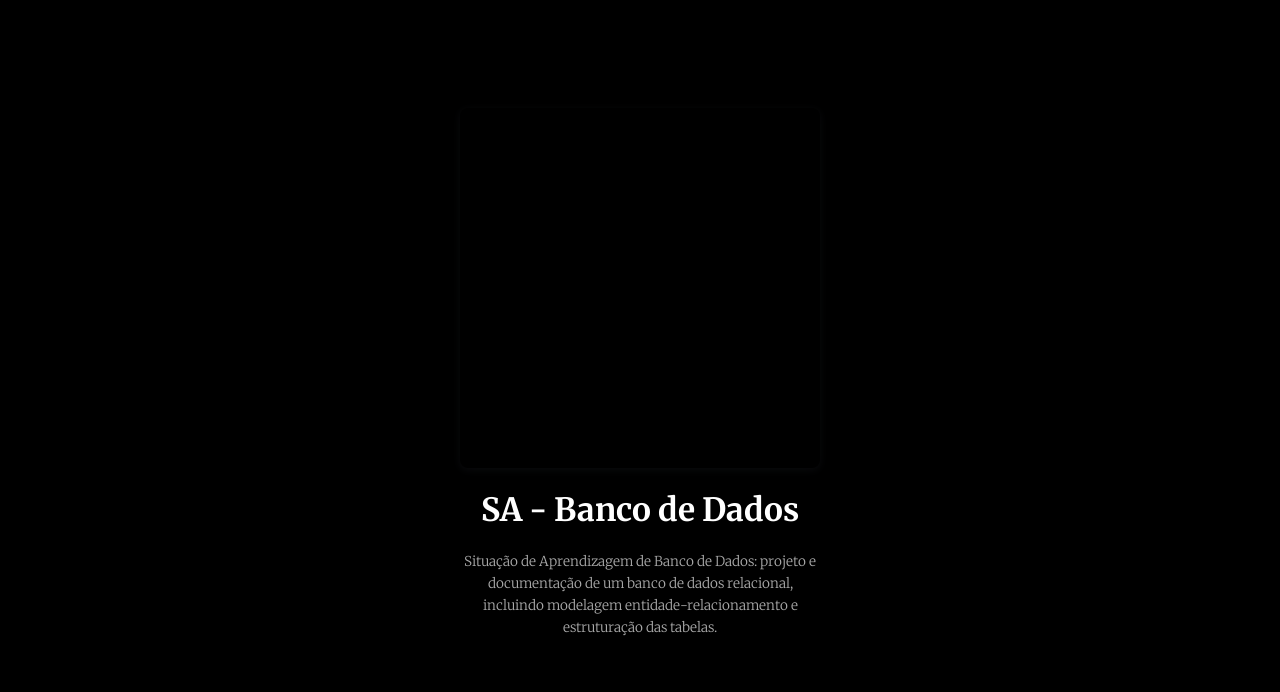
<file: tecnico-1trim.html>
<!DOCTYPE html>
<html lang="pt-BR">
<head>
    <meta charset="UTF-8">
    <meta name="viewport" content="width=device-width, initial-scale=1.0">
    <title>Técnico - 1º Trimestre | Portfolio 2026</title>
    <link rel="stylesheet" href="css/materias.css">
</head>
<body>

<header class="topo">
    <nav class="barra-nav">

        <h1 class="titulo-nav">Portfolio 2026</h1>

        <div class="menu-nav">

            <div class="item-menu">
                <a href="index.html" class="botao-menu link-menu">Início</a>
            </div>

            <div class="item-menu">
                <button class="botao-menu">Técnico</button>
                <ul class="menu-drop">
                    <li><a href="tecnico-1trim.html#1trim">1º Tri</a></li>
                    <li><a href="tecnico-1trim.html#2trim">2º Tri</a></li>
                    <li><a href="#">3º Tri</a></li>
                </ul>
            </div>

            <div class="item-menu">
                <button class="botao-menu">Ensino Médio</button>
                <ul class="menu-drop">
                    <li><a href="humanas.html">Humanas</a></li>
                    <li><a href="natureza.html">Natureza</a></li>
                    <li><a href="matematica.html">Matemática</a></li>
                    <li><a href="linguagens.html">Linguagens</a></li>
                </ul>
            </div>

        </div>

    </nav>
</header>

<div class="botoes-trimestre">
    <button class="btn-trimestre ativo" data-trim="1trim" onclick="alternarTrimestre('1trim')">1º Trimestre</button>
    <button class="btn-trimestre" data-trim="2trim" onclick="alternarTrimestre('2trim')">2º Trimestre</button>
</div>

<div id="1trim" class="conteudo-trimestre ativo">

    <div class="secao1">
        <H1 class="secao1-title">Modelagem de Sistemas</H1>
        <div class="div-card-flex">

            <div class="card-atividade">
                <div class="atividade-preview" style="position: relative; width: 100%; height: 0; padding-top: 100.0000%; padding-bottom: 0; box-shadow: 0 2px 8px 0 rgba(63,69,81,0.16); margin-top: 1.6em; margin-bottom: 0.9em; overflow: hidden; border-radius: 8px; will-change: transform;">
                    <iframe loading="lazy" style="position: absolute; width: 100%; height: 100%; top: 0; left: 0; border: none; padding: 0; margin: 0;"
                        src="https://www.canva.com/design/DAHJ7e68No0/u5-u0Uf5_LGI9YK1TPXdVQ/view?embed" allowfullscreen="allowfullscreen" allow="fullscreen">
                    </iframe>
                </div>

                <h1 class="atividade-title">Relatório Técnico SA</h1>
                <p class="atividade-descricao">Situação de Aprendizagem de Modelagem de Sistemas: elaboração de um relatório técnico documentando a análise, o levantamento de requisitos e a modelagem de um sistema computacional.</p>
            </div>

        </div>
    </div>

    <div class="secao1">
        <H1 class="secao1-title">Banco de Dados</H1>
        <div class="div-card-flex">

            <div class="card-atividade">
                <div class="atividade-preview" style="position: relative; width: 100%; height: 0; padding-top: 100.0000%; padding-bottom: 0; box-shadow: 0 2px 8px 0 rgba(63,69,81,0.16); margin-top: 1.6em; margin-bottom: 0.9em; overflow: hidden; border-radius: 8px; will-change: transform;">
                    <iframe loading="lazy" style="position: absolute; width: 100%; height: 100%; top: 0; left: 0; border: none; padding: 0; margin: 0;"
                        src="https://www.canva.com/design/DAHJ7S5N5GY/-Bv1o91SCVavnBlPhYn_yg/view?embed" allowfullscreen="allowfullscreen" allow="fullscreen">
                    </iframe>
                </div>

                <h1 class="atividade-title">SA - Banco de Dados</h1>
                <p class="atividade-descricao">Situação de Aprendizagem de Banco de Dados: projeto e documentação de um banco de dados relacional, incluindo modelagem entidade-relacionamento e estruturação das tabelas.</p>
            </div>

        </div>
    </div>

</div>

<div id="2trim" class="conteudo-trimestre">

    <div class="secao1">
        <H1 class="secao1-title">Desenvolvimento de Sistemas / Programação de Aplicativos</H1>
        <div class="div-card-flex">

            <div class="card-atividade">
                <div class="atividade-preview" style="margin-top: 1.6em; margin-bottom: 0.9em; box-shadow: 0 2px 8px 0 rgba(63,69,81,0.16); border-radius: 8px; overflow: hidden; height: 250px;">
                    <img src="imagens/desafio-bp-promotora.png" alt="Desafio BP Promotora" style="width: 100%; height: 100%; object-fit: cover; border-radius: 8px;">
                </div>  

                <h1 class="atividade-title">Desafio BP Promotora</h1>
                <h4 class="atividade-habilidades">Habilidades: H1, H4, H6</h4>
                <p class="atividade-descricao">Aplicação desenvolvida para o Desafio BP Promotora (Rinha SENAI 2026 FullStack), contemplando dashboard financeiro, gráficos dinâmicos e gestão de pagamentos.</p>
                <div style="text-align: center; margin-top: 15px;">
                    <a href="https://github.com/victoroliveira6-ops/RinhaSenai2026FullStack" target="_blank" class="btn-github">
                        <svg width="18" height="18" viewBox="0 0 24 24" fill="currentColor" style="vertical-align: middle; margin-right: 8px;"><path d="M12 0C5.37 0 0 5.37 0 12c0 5.31 3.435 9.795 8.205 11.385.6.105.825-.255.825-.57 0-.285-.015-1.23-.015-2.235-3.015.555-3.795-.735-4.035-1.41-.135-.345-.72-1.41-1.23-1.695-.42-.225-1.02-.78-.015-.795.945-.015 1.62.87 1.845 1.23 1.08 1.815 2.805 1.305 3.495.99.105-.78.42-1.305.765-1.605-2.67-.3-5.46-1.335-5.46-5.925 0-1.305.465-2.385 1.23-3.225-.12-.3-.54-1.53.12-3.18 0 0 1.005-.315 3.3 1.23.96-.27 1.98-.405 3-.405s2.04.135 3 .405c2.295-1.56 3.3-1.23 3.3-1.23.66 1.65.24 2.88.12 3.18.765.84 1.23 1.905 1.23 3.225 0 4.605-2.805 5.625-5.475 5.925.435.375.81 1.095.81 2.22 0 1.605-.015 2.895-.015 3.3 0 .315.225.69.825.57A12.02 12.02 0 0024 12c0-6.63-5.37-12-12-12z"/></svg>
                        Ver Repositório no GitHub
                    </a>
                </div>
            </div>

        </div>
    </div>

</div>



<script src="script.js"></script>
</body>
</html>
</file>
<file: css/index.css>
@import url('https://fonts.googleapis.com/css2?family=Merriweather:wght@300;400;700;900&display=swap');

body {
  margin: 0;
  padding: 0;
  background-color: black;
  font-family: 'Merriweather', serif;
}

/* HEADER */
header {
  min-height: 480px;
  background-image: url(../imagens/header-img.png);
  background-position: center;
  background-repeat: no-repeat;
}

/* NAV */
.barra-nav {
  width: 100%;
  display: flex;
  align-items: center;
  position: fixed;
  top: 0;
  z-index: 9999;
  background-color: rgba(0, 0, 0, 0.85);
  backdrop-filter: blur(5px);
  padding: 10px 0;
  box-shadow: 0 4px 10px rgba(0, 0, 0, 0.5);
}

.titulo-nav {
  margin-left: 23px;
  color: white;
}

.menu-nav {
  display: flex;
  margin-left: auto;
  margin-right: 40px;
  gap: 30px;
}

.item-menu {
  position: relative;
}

.botao-menu {
  background: transparent;
  border: none;
  color: white;
  cursor: pointer;
  font-size: 1.2em;
  font-weight: bold;
  font-family: 'Merriweather', serif;
  padding: 10px;
  display: inline-block;
  transition: color 0.3s ease;
}

.botao-menu:hover {
  color: #d1d1d1;
}

.link-menu {
  color: white;
  text-decoration: none;
}

/* DROPDOWN */
.menu-drop {
  list-style: none;
  padding: 10px 0;
  margin: 0;
  display: none;
  position: absolute;
  top: 100%;
  left: 0;
  min-width: 180px;
  background-color: rgba(15, 15, 15, 0.95);
  border-radius: 8px;
  box-shadow: 0 8px 20px rgba(0, 0, 0, 0.6);
  backdrop-filter: blur(5px);
}

.item-menu:hover .menu-drop {
  display: block;
}

.menu-drop li {
  padding: 0;
}

.menu-drop a {
  color: white;
  text-decoration: none;
  display: block;
  padding: 12px 20px;
  transition: background-color 0.3s ease, padding-left 0.3s ease;
}

.menu-drop a:hover {
  background-color: rgba(255, 255, 255, 0.1);
  padding-left: 25px;
}

/* CONTEÚDO */
.seçao1{
  color: white;
  display: flex;
  gap: 40px;
  justify-content: center;
  align-items: center;
}

.seçao1-texto {
  width: 665px;
  line-height: 2;
}

.seçao1-texto h2 {
  font-size: xx-large;
}

.retrato-img img {
  width: 267.6px;
  height: 311px;
}
</file>
<file: css/materias.css>
@import url('https://fonts.googleapis.com/css2?family=Merriweather:wght@300;400;700;900&display=swap');

body {
  margin: 0;
  padding: 0;
  background-color: black;
  font-family: 'Merriweather', serif;
}

/* HEADER */
.topo {
  min-height: 480px;
  background-image: url(../imagens/header-img.png);
  background-position: center;
  background-repeat: no-repeat;
}

/* NAV */
.barra-nav {
  width: 100%;
  display: flex;
  align-items: center;
  position: fixed;
  top: 0;
  z-index: 9999;
  background-color: rgba(0, 0, 0, 0.85);
  backdrop-filter: blur(5px);
  padding: 10px 0;
  box-shadow: 0 4px 10px rgba(0, 0, 0, 0.5);
}

.titulo-nav {
  margin-left: 23px;
  color: white;
}

.menu-nav {
  display: flex;
  margin-left: auto;
  margin-right: 40px;
  gap: 30px;
}

.item-menu {
  position: relative;
}

.botao-menu {
  background: transparent;
  border: none;
  color: white;
  cursor: pointer;
  font-size: 1.2em;
  font-weight: bold;
  font-family: 'Merriweather', serif;
  padding: 10px;
  display: inline-block;
  transition: color 0.3s ease;
}

.botao-menu:hover {
  color: #d1d1d1;
}

.link-menu {
  color: white;
  text-decoration: none;
}

/* DROPDOWN */
.menu-drop {
  list-style: none;
  padding: 10px 0;
  margin: 0;
  display: none;
  position: absolute;
  top: 100%;
  left: 0;
  min-width: 180px;
  background-color: rgba(15, 15, 15, 0.95);
  border-radius: 8px;
  box-shadow: 0 8px 20px rgba(0, 0, 0, 0.6);
  backdrop-filter: blur(5px);
}

.item-menu:hover .menu-drop {
  display: block;
}

.menu-drop li {
  padding: 0;
}

.menu-drop a {
  color: white;
  text-decoration: none;
  display: block;
  padding: 12px 20px;
  transition: background-color 0.3s ease, padding-left 0.3s ease;
}

.menu-drop a:hover {
  background-color: rgba(255, 255, 255, 0.1);
  padding-left: 25px;
}

/* SEÇÃO PRINCIPAL */
.secao1 {
  color: white;
  display: flex;
  flex-direction: column;
  gap: 60px;
  padding: 40px;
}

/* TÍTULO À ESQUERDA */
.secao1-title {
  align-self: flex-start;
  text-align: left;
}

/* CARDS CENTRALIZADOS */
.div-card-flex {
  display: flex;
  flex-wrap: wrap;
  gap: 40px;
  justify-content: center;
}

/* CARD */
.card-atividade {
  width: fit-content;
}

.atividade-preview {
  width: 360px;
  height: 250px;
}

.atividade-title {
  width: 360px;
  text-align: center;
}

.atividade-descricao {
  width: 360px;
  text-align: center;
  font-size: 0.85em;
  font-weight: 300;
  color: #aaaaaa;
  line-height: 1.6;
  margin-top: 4px;
}

/* NAVEGAÇÃO DE TRIMESTRES */
.botoes-trimestre {
  display: flex;
  gap: 15px;
  justify-content: center;
  align-items: center;
  padding-top: 100px;
  margin-bottom: 20px;
}

.btn-trimestre {
  background: rgba(255, 255, 255, 0.08);
  color: #cccccc;
  border: 1px solid rgba(255, 255, 255, 0.2);
  padding: 12px 28px;
  font-size: 1.1em;
  font-weight: bold;
  font-family: 'Merriweather', serif;
  border-radius: 30px;
  cursor: pointer;
  transition: all 0.3s ease;
  backdrop-filter: blur(5px);
}

.btn-trimestre:hover {
  background: rgba(255, 255, 255, 0.2);
  color: #ffffff;
  transform: translateY(-2px);
  box-shadow: 0 4px 15px rgba(255, 255, 255, 0.15);
}

.btn-trimestre.ativo {
  background: #ffffff;
  color: #000000;
  border-color: #ffffff;
  box-shadow: 0 4px 20px rgba(255, 255, 255, 0.3);
}

.conteudo-trimestre {
  display: none;
  animation: fadeIn 0.4s ease-in-out;
}

.conteudo-trimestre.ativo {
  display: flex;
  flex-direction: column;
  gap: 60px;
}

@keyframes fadeIn {
  from {
    opacity: 0;
    transform: translateY(10px);
  }
  to {
    opacity: 1;
    transform: translateY(0);
  }
}

/* BOTÃO GITHUB */
.btn-github {
  display: inline-flex;
  align-items: center;
  justify-content: center;
  background-color: #1f2328;
  color: #ffffff;
  padding: 10px 22px;
  border-radius: 25px;
  text-decoration: none;
  font-size: 0.9em;
  font-weight: bold;
  transition: all 0.3s ease;
  border: 1px solid rgba(255, 255, 255, 0.25);
  box-shadow: 0 2px 8px rgba(0, 0, 0, 0.4);
}

.btn-github:hover {
  background-color: #383e45;
  border-color: #ffffff;
  color: #ffffff;
  transform: translateY(-2px);
  box-shadow: 0 4px 15px rgba(255, 255, 255, 0.2);
}
</file>
